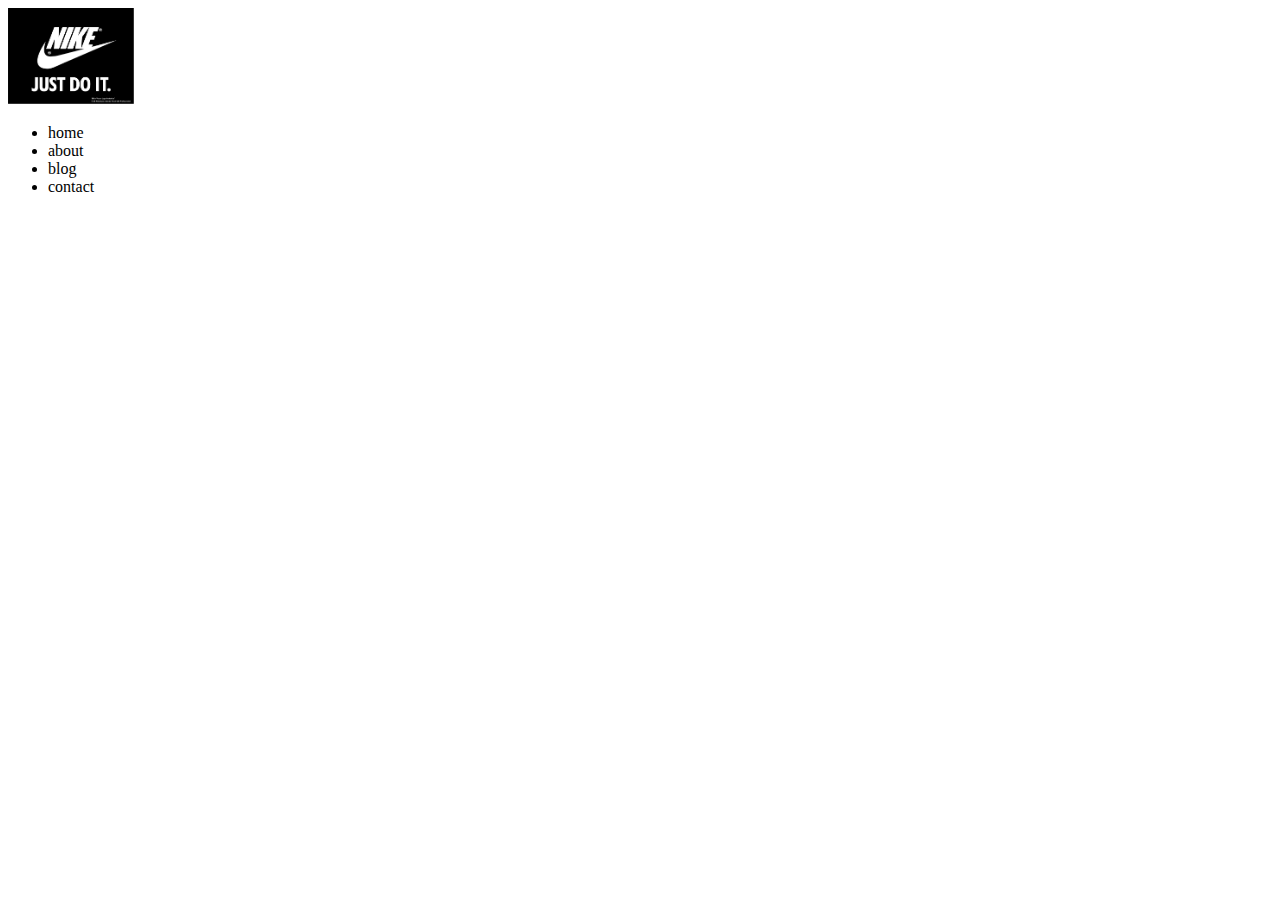
<file: index.html>
<!DOCTYPE html>
<html lang="en">
<head>
  <meta charset="UTF-8">
  <meta name="viewport" content="width=device-width, initial-scale=1.0">
  <title>Document</title>
</head>
<body id="body-id">
  <header class="header">
    <img class="header-logo" style="width: 10%;" src="image/17146422.jpg" alt="Our logo image">
    <span id="javascript"></span>
    <nav class="header-nav">
      <ul class="header-nav_wrapper">
        <li class="header-nav-item">home</li>
         <li class="header-nav-item">about</li>
          <li class="header-nav-item">blog</li>
           <li class="header-nav-item">contact</li>
      </ul>
    </nav>
  </header>

  <script>
    const LogoImageElement = document.querySelector('.header-logo')
    const javascriptMessageElement = document.querySelector 
    ('#javascript')

    LogoImageElement.addEventListener('click',function (event) {
      javascriptMessageElement.innerHTML = '<b>CLICKED Logo </b>'
    })

    console.log('logo element', LogoImageElement)
    console.log('javascript message element',
    javascriptMessageElement)
    </script>
</body>
</html>
</file>
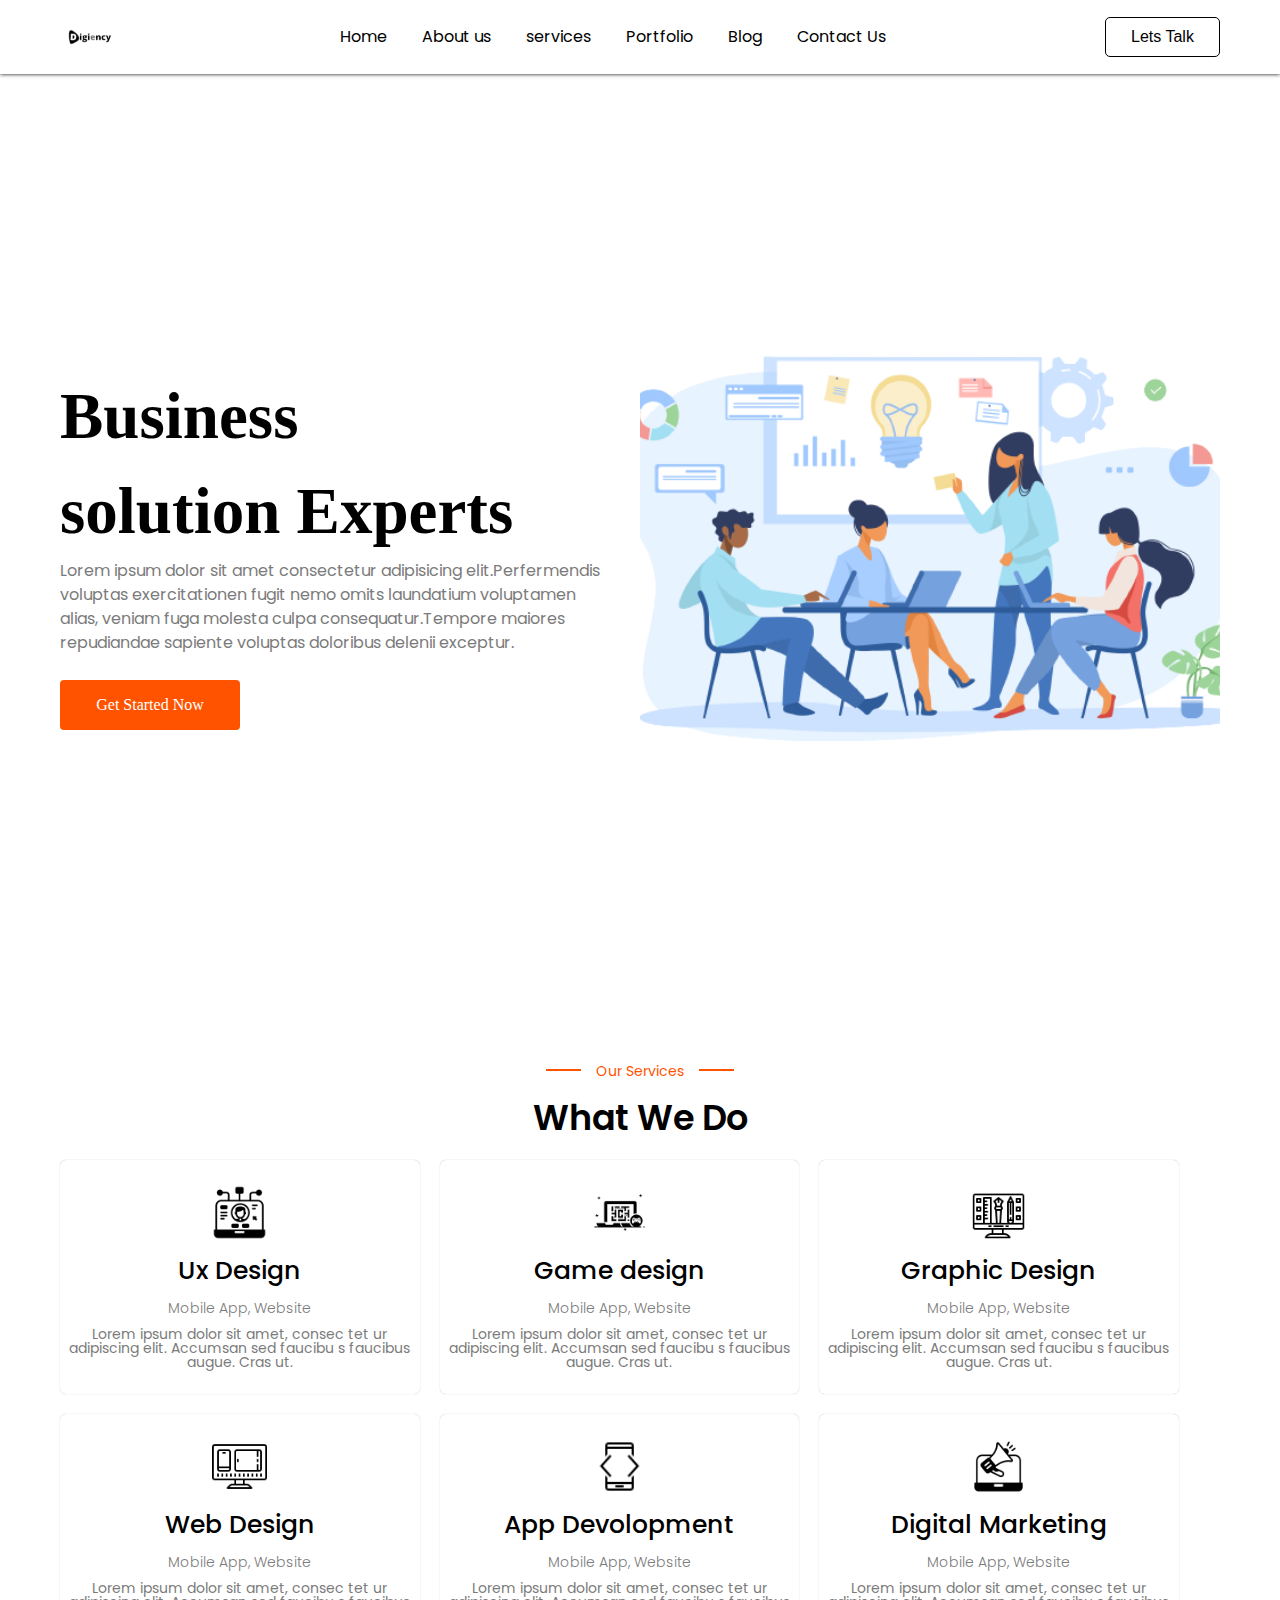
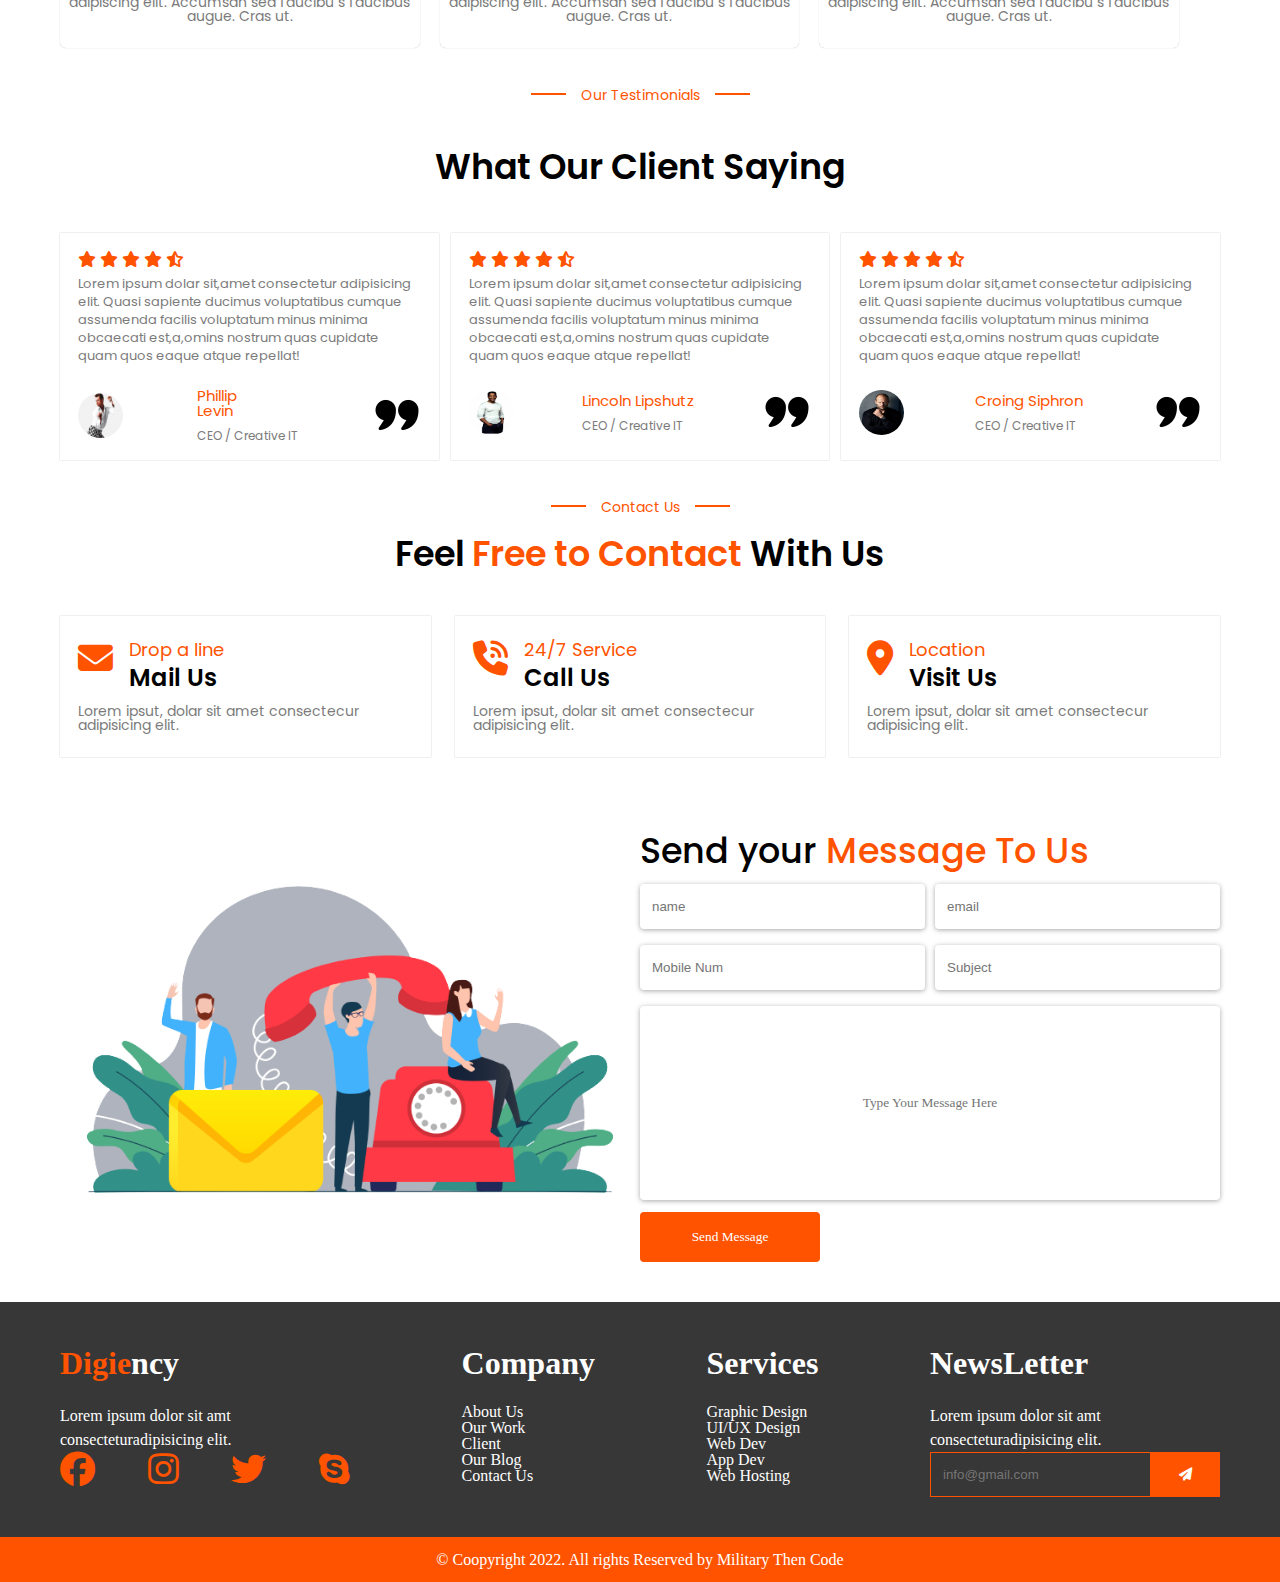
<file: NEW_VIDEO_CREATE_PAGE_1.html>
<!DOCTYPE html>
<html lang="en">
  <head>
    <meta charset="UTF-8" />
    <meta name="viewport" content="width=device-width, initial-scale=1.0" />
    <title>Starter project</title>
    <link rel="preconnect" href="https://fonts.googleapis.com" />
    <link rel="preconnect" href="https://fonts.gstatic.com" crossorigin />
    <link
      href="https://fonts.googleapis.com/css2?family=Poppins:ital,wght@0,100;0,200;0,300;0,400;0,500;0,600;0,700;0,800;0,900;1,100;1,200;1,300;1,400;1,500;1,600;1,700;1,800;1,900&family=Roboto:ital,wght@0,500;0,700;1,400&display=swap"
      rel="stylesheet"
    />
    <link rel="stylesheet" href="css-document/NEW_VIDEO_1.css" />
    <link rel="stylesheet" href="css-document/reset.css" />
    <link rel="stylesheet" href="css-document/footer.css" />
    <link
      rel="stylesheet"
      href="https://cdnjs.cloudflare.com/ajax/libs/font-awesome/6.4.0/css/all.min.css"
    />
    <link rel="stylesheet" href="css-document/hero.css" />
    <link rel="stylesheet" href="css-document/Service.css" />
    <link rel="stylesheet" href="css-document/Testimonials.css" />
    <link rel="stylesheet" href="css-document/contact-us.css" />
  </head>

  <body id="body-styles">
    <!-- Start header -->
    <header class="header-header__wrapper">
      <img
        class="header__logo"
        src="image/294703166_417406247074275_4938603988928282492_n-removebg-preview.png"
        alt="My logo"
      />
      <nav class="header-nav">
        <ul class="header-nav__items-wrapper">
          <li class="header-nav__item">
            <a href="#">Home</a>
          </li>

          <li class="header-nav__item">
            <a href="#">About us</a>
          </li>

          <li class="header-nav__item">
            <a href="#">services</a>
          </li>

          <li class="header-nav__item">
            <a href="#">Portfolio</a>
          </li>

          <li class="header-nav__item">
            <a href="#">Blog</a>
          </li>

          <li class="header-nav__item">
            <a href="#">Contact Us</a>
          </li>
        </ul>
      </nav>

      <button class="header-button">Lets Talk</button>
    </header>
    <!-- End Header -->

    <!-- Start Mobile header -->
    <header class="mobile-header-header__wrapper">
      <img
        class="mobile-header__logo"
        src="image/294703166_417406247074275_4938603988928282492_n-removebg-preview.png"
        alt="My logo"
      />
      <i class="fa-solid fa-bars-staggered"></i>
    </header>

    <div class="mobile-header-nav__wrapper">
      <i class="fa-solid fa-circle-xmark"></i>
      <nav class="mobile-header-nav">
        <ul class="mobile-header-nav__items-wrapper">
          <li class="mobile-header-nav__item">
            <a href="#">Home</a>
          </li>

          <li class="mobile-header-nav__item">
            <a href="#">About us</a>
          </li>

          <li class="mobile-header-nav__item">
            <a href="#">services</a>
          </li>

          <li class="mobile-header-nav__item">
            <a href="#">Portfolio</a>
          </li>

          <li class="mobile-header-nav__item">
            <a href="#">Blog</a>
          </li>
        </ul>
      </nav>

      <button class="mobile-header-button">Lets Talk</button>
    </div>

    <!-- End Mobile Header -->

    <!-- Hero Start -->
    <section class="hero-hero-wrapper">
      <div class="hero-text__wrapper">
        <h1 class="hero-text__heading">
          Business <br />
          solution Experts
        </h1>
        <p class="hero-text__paragraph">
          Lorem ipsum dolor sit amet consectetur adipisicing elit.Perfermendis
          voluptas exercitationen fugit nemo omits laundatium voluptamen alias,
          veniam fuga molesta culpa consequatur.Tempore maiores repudiandae
          sapiente voluptas doloribus delenii exceptur.
        </p>
        <button class="hero-text__button">Get Started Now</button>
      </div>

      <img class="hero-text__image" src="image/4380-removebg-preview.png" />
    </section>

    <!-- Hero End -->

    <!-- Service Start -->
    <section class="services-services-wrapper">
      <h1 class="services-preheading">Our Services</h1>
      <h2 class="services-heading">What We Do</h2>

      <div class="services-cards__wrapper">
        <div class="services-card-wrapper">
          <img
            class="services-card__image"
            src="image/icons8-ux-design-68.png"
            alt="Image of UX on computer"
          />
          <h3 class="services-card__heading">Ux Design</h3>
          <h4 class="services-card__subheading">Mobile App, Website</h4>
          <p class="services-card__text">
            Lorem ipsum dolor sit amet, consec tet ur adipiscing elit. Accumsan
            sed faucibu s faucibus augue. Cras ut.
          </p>
        </div>

        <div class="services-card-wrapper">
          <img
            class="services-card__image"
            src="image/icons8-game-design-66.png"
            alt="Image of Game Design on computer"
          />
          <h3 class="services-card__heading">Game design</h3>
          <h4 class="services-card__subheading">Mobile App, Website</h4>
          <p class="services-card__text">
            Lorem ipsum dolor sit amet, consec tet ur adipiscing elit. Accumsan
            sed faucibu s faucibus augue. Cras ut.
          </p>
        </div>

        <div class="services-card-wrapper">
          <img
            class="services-card__image"
            src="image/icons8-designthinking-64.png"
            alt="App of Graphic Design on computer"
          />
          <h3 class="services-card__heading">Graphic Design</h3>
          <h4 class="services-card__subheading">Mobile App, Website</h4>
          <p class="services-card__text">
            Lorem ipsum dolor sit amet, consec tet ur adipiscing elit. Accumsan
            sed faucibu s faucibus augue. Cras ut.
          </p>
        </div>

        <div class="services-card-wrapper">
          <img
            class="services-card__image"
            src="image/icons8-web-design-64.png"
            alt="App of Web design on computer"
          />
          <h3 class="services-card__heading">Web Design</h3>
          <h4 class="services-card__subheading">Mobile App, Website</h4>
          <p class="services-card__text">
            Lorem ipsum dolor sit amet, consec tet ur adipiscing elit. Accumsan
            sed faucibu s faucibus augue. Cras ut.
          </p>
        </div>

        <div class="services-card-wrapper">
          <img
            class="services-card__image"
            src="image/icons8-developer-mode-50.png"
            alt="Image of App devolopment on computer"
          />
          <h3 class="services-card__heading">App Devolopment</h3>
          <h4 class="services-card__subheading">Mobile App, Website</h4>
          <p class="services-card__text">
            Lorem ipsum dolor sit amet, consec tet ur adipiscing elit. Accumsan
            sed faucibu s faucibus augue. Cras ut.
          </p>
        </div>

        <div class="services-card-wrapper">
          <img
            class="services-card__image"
            src="image/icons8-digital-marketing-68.png"
            alt="Image of Digitsl Marketing on computer"
          />
          <h3 class="services-card__heading">Digital Marketing</h3>
          <h4 class="services-card__subheading">Mobile App, Website</h4>
          <p class="services-card__text">
            Lorem ipsum dolor sit amet, consec tet ur adipiscing elit. Accumsan
            sed faucibu s faucibus augue. Cras ut.
          </p>
        </div>
      </div>
    </section>

    <!-- Service End -->

    <!--Testimonials Start -->

    <section class="Testimonials-testimonials-wrapper">
      <h1 class="Testimonials-preaheading">Our Testimonials</h1>
      <h2 class="Testimonials-heading">What Our Client Saying</h2>

      <div class="Testimonials-cards__wrapper">
        <div class="Testimonials-card__wrapper">
          <div class="Testimonials-card__raiting">
            <i class="fa-sharp fa-solid fa-star"></i>
            <i class="fa-sharp fa-solid fa-star"></i>
            <i class="fa-sharp fa-solid fa-star"></i>
            <i class="fa-sharp fa-solid fa-star"></i>
            <i class="fa-solid fa-star-half-stroke"></i>
          </div>
          <p class="Testimonials-card__text">
            Lorem ipsum dolar sit,amet consectetur adipisicing elit. Quasi
            sapiente ducimus voluptatibus cumque assumenda facilis voluptatum
            minus minima obcaecati est,a,omins nostrum quas cupidate quam quos
            eaque atque repellat!
          </p>

          <div class="Testimonials-card__client">
            <img
              class="Testimonials-card__client-image"
              src="image/png-clipart-jim-carrey-actor-comedian-celebrity-film-producer-eminem-tshirt-celebrities.png"
              alt=""
            />
            <div class="Testimonials-card__client-info-wrapper">
              <h1 class="Testimonials-card__client-info__name">
                Phillip <br />
                Levin
              </h1>
              <p class="Testimonials-card__client-info__tittle">
                CEO / Creative IT
              </p>
            </div>
            <img src="image/icons8-quotation-48.png" alt="" />
          </div>
        </div>

        <div class="Testimonials-card__wrapper">
          <div class="Testimonials-card__raiting">
            <i class="fa-sharp fa-solid fa-star"></i>
            <i class="fa-sharp fa-solid fa-star"></i>
            <i class="fa-sharp fa-solid fa-star"></i>
            <i class="fa-sharp fa-solid fa-star"></i>
            <i class="fa-solid fa-star-half-stroke"></i>
          </div>
          <p class="Testimonials-card__text">
            Lorem ipsum dolar sit,amet consectetur adipisicing elit. Quasi
            sapiente ducimus voluptatibus cumque assumenda facilis voluptatum
            minus minima obcaecati est,a,omins nostrum quas cupidate quam quos
            eaque atque repellat!
          </p>

          <div class="Testimonials-card__client">
            <img
              class="Testimonials-card__client-image"
              src="image/283-2833993_denzel-washington-2-pray-that-you-all-put.png"
              alt=""
            />
            <div class="Testimonials-card__client-info-wrapper">
              <h1 class="Testimonials-card__client-info__name">
                Lincoln Lipshutz
              </h1>
              <p class="Testimonials-card__client-info__tittle">
                CEO / Creative IT
              </p>
            </div>
            <img src="image/icons8-quotation-48.png" alt="" />
          </div>
        </div>

        <div class="Testimonials-card__wrapper">
          <div class="Testimonials-card__raiting">
            <i class="fa-sharp fa-solid fa-star"></i>
            <i class="fa-sharp fa-solid fa-star"></i>
            <i class="fa-sharp fa-solid fa-star"></i>
            <i class="fa-sharp fa-solid fa-star"></i>
            <i class="fa-solid fa-star-half-stroke"></i>
          </div>
          <p class="Testimonials-card__text">
            Lorem ipsum dolar sit,amet consectetur adipisicing elit. Quasi
            sapiente ducimus voluptatibus cumque assumenda facilis voluptatum
            minus minima obcaecati est,a,omins nostrum quas cupidate quam quos
            eaque atque repellat!
          </p>

          <div class="Testimonials-card__client">
            <img
              class="Testimonials-card__client-image"
              src="image/4cc002c3c072aba73e6bce1c22fea44a.jpg"
              alt=""
            />
            <div class="Testimonials-card__client-info-wrapper">
              <h1 class="Testimonials-card__client-info__name">
                Croing Siphron
              </h1>
              <p class="Testimonials-card__client-info__tittle">
                CEO / Creative IT
              </p>
            </div>
            <img src="image/icons8-quotation-48.png" alt="" />
          </div>
        </div>
      </div>
    </section>

    <!-- Testimonials End -->

    <!-- Contact Us Start -->
    <section class="contact-contact-wrapper">
      <h1 class="contact-preaheading">Contact Us</h1>
      <h2 class="contact-heading">
        Feel <span class="orange">Free to Contact</span> With Us
      </h2>

      <div class="contact-cards__wrapper">
        <div class="contact-card__wrapper">
          <div class="contact-card__heading_wrapper">
            <i class="fa-solid fa-envelope"></i>

            <span class="contact-card__text-wrapper">
              <h3 class="contact-card__preheading">Drop a line</h3>
              <h4 class="contact-card__postheading">Mail Us</h4>
            </span>
          </div>
          <p class="contact-card-text">
            Lorem ipsut, dolar sit amet consectecur adipisicing elit.
          </p>
        </div>

        <div class="contact-card__wrapper">
          <div class="contact-card__heading_wrapper">
            <i class="fa-solid fa-phone-volume"></i>
            <span class="contact-card__text-wrapper">
              <h3 class="contact-card__preheading">24/7 Service</h3>
              <h4 class="contact-card__postheading">Call Us</h4>
            </span>
          </div>
          <p class="contact-card-text">
            Lorem ipsut, dolar sit amet consectecur adipisicing elit.
          </p>
        </div>

        <div class="contact-card__wrapper">
          <div class="contact-card__heading_wrapper">
            <i class="fa-solid fa-location-dot"></i>
            <span class="contact-card__text-wrapper">
              <h3 class="contact-card__preheading">Location</h3>
              <h4 class="contact-card__postheading">Visit Us</h4>
            </span>
          </div>
          <p class="contact-card-text">
            Lorem ipsut, dolar sit amet consectecur adipisicing elit.
          </p>
        </div>
      </div>

      <div class="contact-form__wrapper">
        <img
          class="contact-form__image"
          src="image/contactimg.png"
          alt="Contact Image"
        />

        <form class="contact-form__image" action="">
          <h3 class="contact-from__heading">
            Send your <span class="orange">Message To Us</span>
          </h3>

          <div class="contact-form__input-wrapper">
            <input type="text" placeholder="name" />
            <input type="email" placeholder="email" />
          </div>

          <div class="contact-form__input-wrapper">
            <input type="text" placeholder="Mobile Num" />
            <input type="text" placeholder="Subject" />
          </div>

          <input type="textarea" placeholder="Type Your Message Here" />
          <input type="button" value="Send Message" />
        </form>
      </div>
    </section>

    <!-- Contact Us End -->

    <!-- START FOOTER -->
    <footer class="footer-footer-wrapper">
      <section class="footer-top">
        <div class="footer-top__item">
          <h5 class="footer-top__item-heading">
            <span class="footer-top__item-heading-orange">Digie</span>ncy
          </h5>
          <p class="footer-top__item-text">
            Lorem ipsum dolor sit amt consecteturadipisicing elit.
          </p>

          <div class="footer-top__social-links">
            <i class="fa-brands fa-facebook"></i>
            <i class="fa-brands fa-instagram"></i>
            <i class="fa-brands fa-twitter"></i>
            <i class="fa-brands fa-skype"></i>
          </div>
        </div>

        <div class="footer-top__item">
          <h5 class="footer-top__item-heading">Company</h5>
          <ul class="footer-top__item-nav">
            <li class="footer-top__item-nav__item"><a href="#">About Us</a></li>
            <li class="footer-top__item-nav__item">
              <a href="#"> Our Work</a>
            </li>
            <li class="footer-top__item-nav__item"><a href="#">Client</a></li>
            <li class="footer-top__item-nav__item"><a href="#">Our Blog</a></li>
            <li class="footer-top__item-nav__item">
              <a href="#">Contact Us</a>
            </li>
          </ul>
        </div>

        <div class="footer-top__item">
          <h5 class="footer-top__item-heading">Services</h5>
          <ul class="footer-top__item-nav">
            <li class="footer-top__item-nav__item">
              <a href="#">Graphic Design</a>
            </li>
            <li class="footer-top__item-nav__item">
              <a href="#"> UI/UX Design</a>
            </li>
            <li class="footer-top__item-nav__item"><a href="#">Web Dev</a></li>
            <li class="footer-top__item-nav__item"><a href="#">App Dev</a></li>
            <li class="footer-top__item-nav__item">
              <a href="#">Web Hosting</a>
            </li>
          </ul>
        </div>

        <div class="footer-top__item">
          <h5 class="footer-top__item-heading">NewsLetter</h5>
          <p class="footer-top__item-text">
            Lorem ipsum dolor sit amt consecteturadipisicing elit.
          </p>

          <form class="footer-top__item-form">
            <input
              class="footer-top__item-form__input"
              type="text"
              placeholder="info@gmail.com"
            />
            <button class="footer-top__item-form__button" type="button">
              <i class="fa-solid fa-paper-plane"></i>
            </button>
          </form>
        </div>
      </section>
      <section class="footer-bottom">
        <p>© Coopyright 2022. All rights Reserved by Military Then Code</p>
      </section>
    </footer>
    <!-- END FOOTER -->

    <script src="javascript/main.js"></script>
  </body>
</html>
</file>
<file: css-document/NEW_VIDEO_1.css>
body#body-styles{
  /* max-width:1400px; */
  margin:0 auto ;
  font-family: 'Poppins', sans-serif;
/* width:100%; */
}

header.header-header__wrapper{
display:flex;
flex-direction: row;
align-items: center;
justify-content: space-between;
box-shadow:0px 0px 4px; #aba8a8;
padding:7px 60px;
}

@media only screen and (max-width: 768px){
  header.header-header__wrapper{
    display: none;
  }
}

img.header__logo{
  height:60px;
  max-width:100px;
  object-fit:contain;
  object-position: center;
}

.header-nav__items-wrapper{
  display:flex;
  flex-direction: row;
  align-items:center;
  gap:35px;
  font-size: 16px;
}

.header-nav__item a{
text-decoration: none;
color:inherit;
cursor:pointer;
}

.header-nav__item a:hover {
  color:#ff5300;
}


.header-button{
  font-size:16px;
  background-color: transparent;
  border:1px solid #000;
  BORDER-RADIUS:5px;
  height:40px;
  width:115px;
  cursor:pointer;
}

.header-button:hover{
  border-color: #ff5300;
  color:#ff5300;
}

/* Mobile wersion Start */
header.mobile-header-header__wrapper{
  display:none;
  flex-direction: row;
  align-items: center;
  justify-content: space-between;
  box-shadow:0px 0px 4px; #aba8a8;
  padding:7px 35px;

  }
  @media only screen and (max-width: 768px){
    header.mobile-header-header__wrapper{
      display: flex;
    }
  }

  header.mobile-header-header__wrapper i{
  font-size:28px;
    }
  
   img.mobile-header__logo{
    height:60px;
    width:120px;
    object-fit:cover;
    object-position: center;
  } 

  div.mobile-header-nav__wrapper{
    display:none;
    position:absolute;
    top:0;
    background-color: #fff;
    flex-direction: column;
    align-items: center;
    justify-content: space-between;
    height: 100vh;
    width:100%;
  }

  div.mobile-header-nav__wrapper i{
    align-self:flex-end;
    padding:12px 35px 0 0;
    font-size:45px;
    color:#ff5300;
    font-weight: 100;
    cursor:pointer;
  }

 ul.mobile-header-nav__items-wrapper{
font-size:25px;
height: 100%;
display:flex;
flex-direction: column;
gap:60px;

  }

li.mobile-header-nav__item a{
   color:#ff5300;
   text-decoration: none;

      }
  
  .mobile-header-button{
 font-family: poppins;
 font-size: 22px;
 background-color: transparent;
 border:1px solid #ff5300;
 border-color:#ff5300;
 color:#ff5300;
 border-radius: 5px;
 height: 55px;
 width:80%;
 margin-bottom: 6px;
 cursor: pointer;
  }
  

  /* Mobile wersion End */
</file>
<file: css-document/footer.css>
footer.footer-footer-wrapper{
  display:flex;
  flex-direction: column;
  color:#fff;
  font-family: work sans;
}

 section.footer-top{
  background-color: #373737;
  padding:0px 60px 40px;
  display:flex;
  flex-direction:row;
  align-items: flex-start;
  justify-content: space-between;
  /* height: 265px;  */

 
} 

div.footer-top__item{
  max-width:25%;
  display:flex;
  flex-direction: column;
 height: 100%;
} 

h5.footer-top__item-heading{
  font-size:32px;
  margin:45px 0 25px 0;
  font-weight:600;
  
}

.footer-top__item-heading-orange{
  color:#ff5300;

}


 ul.footer-top__item-nav{
  display:flex;
  flex-direction: column;
  gap:auto;
}  


li.footer-top__item-nav__item a{
  text-decoration: none;
  color:inherit;

  }

  li.footer-top__item-nav__item a:hover{
  color:#ff5300;
    }



p.footer-top__item-text{
  font-size:16px;
  font-weight: 400;
  line-height: 24px;
  margin-bottom:auto;
}



form.footer-top__item-form{
  display: flex;
  flex-direction: row;
  height: 45px;
  width: 100%;
}

input.footer-top__item-form__input{
  height: auto;
  width:75%;
  background-color: transparent;
  border:1px solid #ff5300;
  padding-left:12px;
 
 }

 button.footer-top__item-form__button{
  width: 25%;
 background-color:#FF5300;
 border: none;
 color:#fff;
 cursor: pointer;
} 

.footer-top__social-links{
  display:flex;
  flex-direction: row;
  align-items: center;
  justify-content: space-between;

}

.footer-top__social-links i{
  font-size:35px;
  color:#FF5300;
  cursor:pointer;
}

.footer-top__social-links i:hover{
  color:#fff;
}

section.footer-bottom{
  background-color: #FF5300;
  height: 45px;
  display:flex;
  flex-direction: column;
  align-items: center;
  justify-content: center;

}


/* Footer Mobile service */

@media only screen and (max-width:768px){
  section.footer-top{
  flex-wrap:wrap;
  height: 100%;
  padding: 45px 40px;

}

div.footer-top__item{
  max-width: 100%;
  gap:15px;
}

ul.footer-top__item-nav{
  gap:15px;
}

section.footer-bottom{
  text-align: center;
  height: 60px;
  padding:0 25px;
  line-height: 20px;
}
}
</file>
<file: css-document/hero.css>
section.hero-hero-wrapper{
display: flex;
flex-direction: row;
align-items: center;
padding: 0 60px 40px;
margin:25px 0;
gap:30px;
height: 100vh;
}


h1.hero-text__heading{
  font-family: work sans;
font-size: 65px;
font-weight: 700;
line-height: 95px;
max-width:95%;
}

p.hero-text__paragraph{
color:#7b7b7b;
font-size: 16px;
line-height: 24px;
margin-bottom:25px;
}

button.hero-text__button{
  height: 50px;
  width: 180px;
  font-family: popins;
  background-color: #ff5300;
  color:#fff;
  display: flex;
  flex-direction: column;
  align-items: center;
  justify-content: center;
  border:none;
  border-radius: 4px;
  cursor:pointer;
  font-size:16px;
}

img.hero-text__image{
  object-fit: cover;
  object-position: center;
  height:50%;
  width:50%;
  
}

/* Mobile Hero Styles */

@media only screen and (max-width:760px){
  section.hero-hero-wrapper{
    flex-direction: column;
    padding:0 35px ;
  }
  h1.hero-text__heading{
    font-size:35px;
    line-height: 45px;
    margin-bottom:30px;
  }

  p.hero-text__paragraph{
    line-height: 30px;
  }
  button.hero-text__button{
    width: 100%;
    font-size:14px;
  }

  img.hero-text__image{
    object-fit:contain;
    height: 275px;
    width:100%;
  }

}

/* End Hero Styles */
</file>
<file: css-document/Service.css>
section.services-services-wrapper {
  display: flex;
  flex-direction: column;
  padding: 0 60px 40px;
}

h1.services-preheading {
  color: #ff5300;
  font-size: 14px;
  position: relative;
}

h1.services-preheading::before {
  content: "";
  border: 1px solid #ff5300;
  transform: rotate(180deg);
  position: absolute;
  width: 33px;
  left: -50px;
  top: 5px;
}

h1.services-preheading::after {
  content: "";
  transform: rotate(180deg);
  border: 1px solid #ff5300;
  position: absolute;
  width: 33px;
  right: -50px;
  top: 5px;
}

section.services-services-wrapper h1,
section.services-services-wrapper h2 {
  align-self: center;
  justify-self: center;
}

h2.services-heading {
  font-size: 35px;
  font-weight: 600;
  margin-top: 22px;
}
div.services-cards__wrapper {
  width: 100%;
  display: flex;
  flex-direction: row;
  flex-wrap: wrap;
  gap: 20px;
  margin-top: 25px;
}

div.services-card-wrapper {
  max-width: 31%;
  display: flex;
  flex-direction: column;
  align-items: center;
  justify-content: center;
  box-shadow: 0px 0px 1px #aba8a8;
  padding: 25px 0px;
  border-radius: 6px;
}

div.services-card-wrapper:hover {
  background-color: #ff5300;
  cursor: pointer;
  color: #fff !important;
}

div.services-card-wrapper:hover p.services-card__text,
div.services-card-wrapper:hover h4.services-card__subheading {
  color: #fff;
}

img.services-card__image {
  height: 55px;
  width: 55px;
  /* align-self: center; */
  /* justify-self: center; */
}

h3.services-card__heading {
  font-size: 25px;
  font-weight: 500;
  margin: 18px 0;
}

h4.services-card__subheading {
  font-size: 14px;
  font-weight: 300;
  color: #7b7b7b;
  margin-bottom: 12px;
}

p.services-card__text {
  font-size: 14px;
  font-weight: 400;
  color: #7b7b7b;
  text-align: center;
}

/* Mobile Service */

@media only screen and (max-width: 760px) {
  div.services-card-wrapper {
    display: flex;
    flex-direction: column;
    max-width: 100%;
  }

  section.services-services-wrapper{
    padding:0 45px 40px;
    margin-bottom: 55px;
  }

}
</file>
<file: css-document/Testimonials.css>
img.Testimonials-card__client-image{
  width: 45px;
  height: 45px;
  border-radius: 23px;
}

section.Testimonials-testimonials-wrapper{
  display:flex;
  flex-direction:column;
  gap:25px;
  padding:0 60px 40px;
}

h1.Testimonials-preaheading,
h2.Testimonials-heading{
  align-self: center;
  justify-self: center;
}

h1.Testimonials-preaheading {
  color: #ff5300;
  font-size: 14px;
  position: relative;
}

h1.Testimonials-preaheading::before {
  content: "";
  border: 1px solid #ff5300;
  transform: rotate(180deg);
  position: absolute;
  width: 33px;
  left: -50px;
  top: 5px;
}

h1.Testimonials-preaheading::after {
  content: "";
  transform: rotate(180deg);
  border: 1px solid #ff5300;
  position: absolute;
  width: 33px;
  right: -50px;
  top: 5px;
}




h2.Testimonials-heading {
  font-size: 35px;
  font-weight: 600;
  margin-top: 22px;
}

div.Testimonials-cards__wrapper{
  display: flex;
  flex-direction: row;
  gap:12px;
  margin-top:24px;
}

div.Testimonials-card__wrapper{
  display:flex;
  flex-direction: column;
  gap:7px;
  padding:18px;
  box-shadow:0px 0px 1px #aba8ab;
}

div.Testimonials-card__client{
  display: flex;
  flex-direction: row;
  gap:14px;
  margin-top:16px;
  align-items: center;
  justify-content: space-between;
}

div.Testimonials-card__client-info-wrapper{
display: flex;
flex-direction: column;
gap:12px;
text-align: left;
}

div.Testimonials-card__raiting{
  color:#ff5300;
}

p.Testimonials-card__text{
  color:#7b7b7b;
  line-height: 18px;
  font-size:13px;
}

h1.Testimonials-card__client-info__name{
  color:#ff5300;
  font-size:15px;
}
p.Testimonials-card__client-info__tittle{
  color:#7b7b7b;
  font-size:12px;
}

/* Testimonials Mobile service */

@media only screen and (max-width:768px){
  section.Testimonials-testimonials-wrapper{
    padding:0 45px 40px;
  }
  h2.Testimonials-heading{
    text-align: center;
  }
  
  div.Testimonials-cards__wrapper{
    flex-wrap: wrap;
  }
}
</file>
<file: css-document/contact-us.css>
img.contact-form__image {
  width: 500px;
}

section.contact-contact-wrapper {
  display: flex;
  flex-direction: column;
  padding: 0px 60px 40px;
}

h1.contact-preaheading,
h2.contact-heading {
  align-self: center;
  justify-self: center;
}

h1.contact-preaheading {
  color: #ff5300;
  font-size: 14px;
  position: relative;
}

h1.contact-preaheading::before {
  content: "";
  border: 1px solid #ff5300;
  transform: rotate(180deg);
  position: absolute;
  width: 33px;
  left: -50px;
  top: 5px;
}

h1.contact-preaheading::after {
  content: "";
  transform: rotate(180deg);
  border: 1px solid #ff5300;
  position: absolute;
  width: 33px;
  right: -50px;
  top: 5px;
}

/* span.orange{
  color:#ff5300 !important;
} */

h3.contact-card__preheading,
span.orange,
i.fa-solid.fa-envelope,
i.fa-solid.fa-phone-volume,
i.fa-solid.fa-location-dot,
span.orange {
  color: #ff5300;
}

i.fa-solid.fa-envelope,
i.fa-solid.fa-phone-volume,
i.fa-solid.fa-location-dot {
  font-size: 35px;
}

h2.contact-heading {
  font-size: 35px;
  font-weight: 600;
  margin: 22px 0 45px 0;
}

div.contact-cards__wrapper {
  display: flex;
  flex-direction: row;
  gap: 24px;
}

div.contact-card__wrapper {
  display: flex;
  flex-direction: column;
  box-shadow: 0px 0px 1px #aba8ab;
  padding: 25px 0 25px 18px;
}

div.contact-card__heading_wrapper {
  display: flex;
  flex-direction: row;
  align-items: flex-start;
  gap: 16px;
}

span.contact-card__text-wrapper {
  display: flex;
  flex-direction: column;
  gap: 7px;
  margin-bottom: 14px;
  font-size: 18px;
}

h4.contact-card__postheading {
  font-size: 24px;
  font-weight: 600;
}

p.contact-card-text {
  font-size: 14px;
  color: #7b7b7b;
}

div.contact-form__wrapper {
  display: flex;
  flex-direction: row;
  margin-top: 60px;
  width: 100%;
}

img.contact-form__image {
  /* object-fit: contain; */
  /* object-position: center; */
  align-self: center;
  width: 50%;
  height: 50%;
}

form.contact-form__image {
  width: 50%;
  height: 50%;
  display: flex;
  flex-direction: column;
}

h3.contact-from__heading {
  font-size: 35px;
  font-weight: 500;
  margin: 16px 0;
}

div.contact-form__input-wrapper {
  display: flex;
  flex-direction: row;
  width: 100%;
  height: 45px;
  gap: 10px;
  margin-bottom: 16px;
}

div.contact-form__input-wrapper input {
  width: 50%;
  height: auto;
  padding-left: 12px;
  border: none;
  box-shadow: 0px 1px 5px #aba8ab;
  border-radius:4px;
}

input[type="textarea"] {
  height: 12rem;
  text-align: center;
  font-family: popins;
  border: none;
  box-shadow: 0px 1px 5px #aba8ab;
  border-radius:4px;
}

input[type="button"] {
  margin-top: 12px;
  height: 50px;
  background-color: #ff5300;
  color: #fff;
  border: none;
  cursor: pointer;
  border-radius: 4px;
  font-family: popins;
  width: 180px;
  display: flex;
  flex-direction: column;
  align-items: center;
  justify-content: center;
}

/* Contact Mobile Version */

@media only screen and (max-width:768px){
  section.contact-contact-wrapper{
    padding:0 45px 40px;
  }

h2.contact-heading{
  text-align: center;
}

div.contact-cards__wrapper{
  flex-wrap:wrap;
}

div.contact-form__wrapper{
  flex-wrap: wrap;
}

form.contact-form__image{
  
width: 100%;

}

img.contact-form__image{
 width: 100%;
}

h3.contact-from__heading{
  text-align: center;
}
}
</file>
